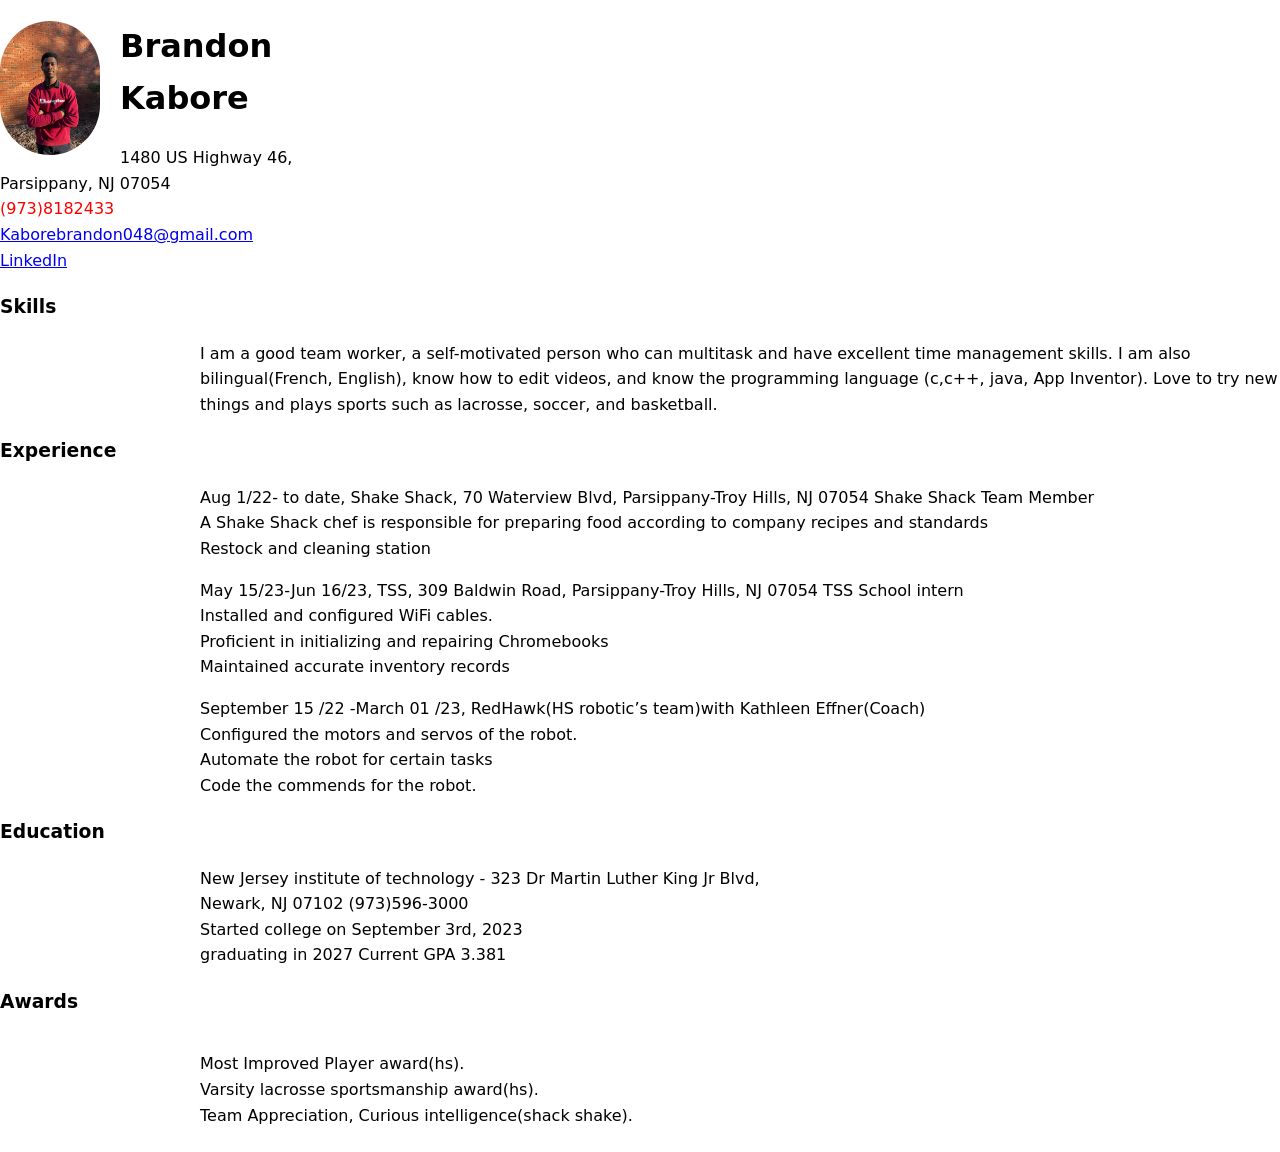
<file: index.html>
<!DOCTYPE html>
<html lang="en">
  <head>
    <meta charset="UTF-8" />
    <meta name="viewport" content="width=device-width, initial-scale=1.0" />
    <meta name="keywords" content="Resume,Brandon Kabore" />
    <meta
      name="description"
      content="This a Resume Website of Brandon Kabore, undergrade student at NJIT"
    />
    <title>Brandon's Resume website</title>
    <link rel="stylesheet" href="style.css" />
    <img src="IMG_2706.jpeg" alt="Image of Brandon Kabore" />
    <h1>Brandon <br />Kabore</h1>
    <p class="intro">
      1480 US Highway 46,<br />
      Parsippany, NJ 07054
    </p>

    <p class="red">
      (973)8182433<br />
      <a href="mailto:kaborebrandon048@gmail.com">
        Kaborebrandon048@gmail.com </a
      ><br />
      <a href="http://linkedin.com/in/kaboré-brandon-b48a67293">LinkedIn</a>
    </p>
  </head>
  <body>
    <h3 id="section-skills">Skills</h3>
    <p class="opening">
      I am a good team worker, a self-motivated person who can multitask and
      have excellent time management skills. I am also bilingual(French,
      English), know how to edit videos, and know the programming language
      (c,c++, java, App Inventor). Love to try new things and plays sports such
      as lacrosse, soccer, and basketball.
    </p>
    <h3 id="section-Experience">Experience</h3>
    <p class="experience">
      Aug 1/22- to date, Shake Shack, 70 Waterview Blvd, Parsippany-Troy Hills,
      NJ 07054 Shake Shack Team Member<br />
      A Shake Shack chef is responsible for preparing food according to company
      recipes and standards<br />
      Restock and cleaning station
    </p>
    <p class="experience">
      May 15/23-Jun 16/23, TSS, 309 Baldwin Road, Parsippany-Troy Hills, NJ
      07054 TSS School intern<br />
      Installed and configured WiFi cables.<br />
      Proficient in initializing and repairing Chromebooks <br />
      Maintained accurate inventory records
    </p>
    <p class="experience">
      September 15 /22 -March 01 /23, RedHawk(HS robotic’s team)with Kathleen
      Effner(Coach)<br />Configured the motors and servos of the robot.<br />
      Automate the robot for certain tasks<br />Code the commends for the robot.
    </p>
    <h3 id="section-education">Education</h3>
    <p class="education">
      New Jersey institute of technology - 323 Dr Martin Luther King Jr Blvd,<br />
      Newark, NJ 07102 (973)596-3000 <br />
      Started college on September 3rd, 2023<br />
      graduating in 2027 Current GPA 3.381
    </p>
  </body>
  <h3>Awards</h3>
  <p class="awards">
    Most Improved Player award(hs).<br />
    Varsity lacrosse sportsmanship award(hs).<br />
    Team Appreciation, Curious intelligence(shack shake).
  </p>
</html>
</file>
<file: style.css>
html{
    color-scheme: light dark;
}
body{
    font-family: system-ui;
    font: size 1.125em;
    line-height: 1.6;
    width: min(65ch,100%-4rem);
    margin-inline: auto;
}
img {
    width: 100px;
    border-radius: 50px;
    float:left;
    margin-right: 20px;
  }

  .red {
    color: red;
    font-size: normal;
    margin: 0!important;
   
  }
  .intro{
    margin:0;
  }
  .opening{
    margin-left:200px;
    
  }
  .experience{
    margin-left:200px;
  }
  .education{
    margin-left:200px;
  }
  .awards{
    margin-left:200px;
    display: inline-block;
  }
</file>
